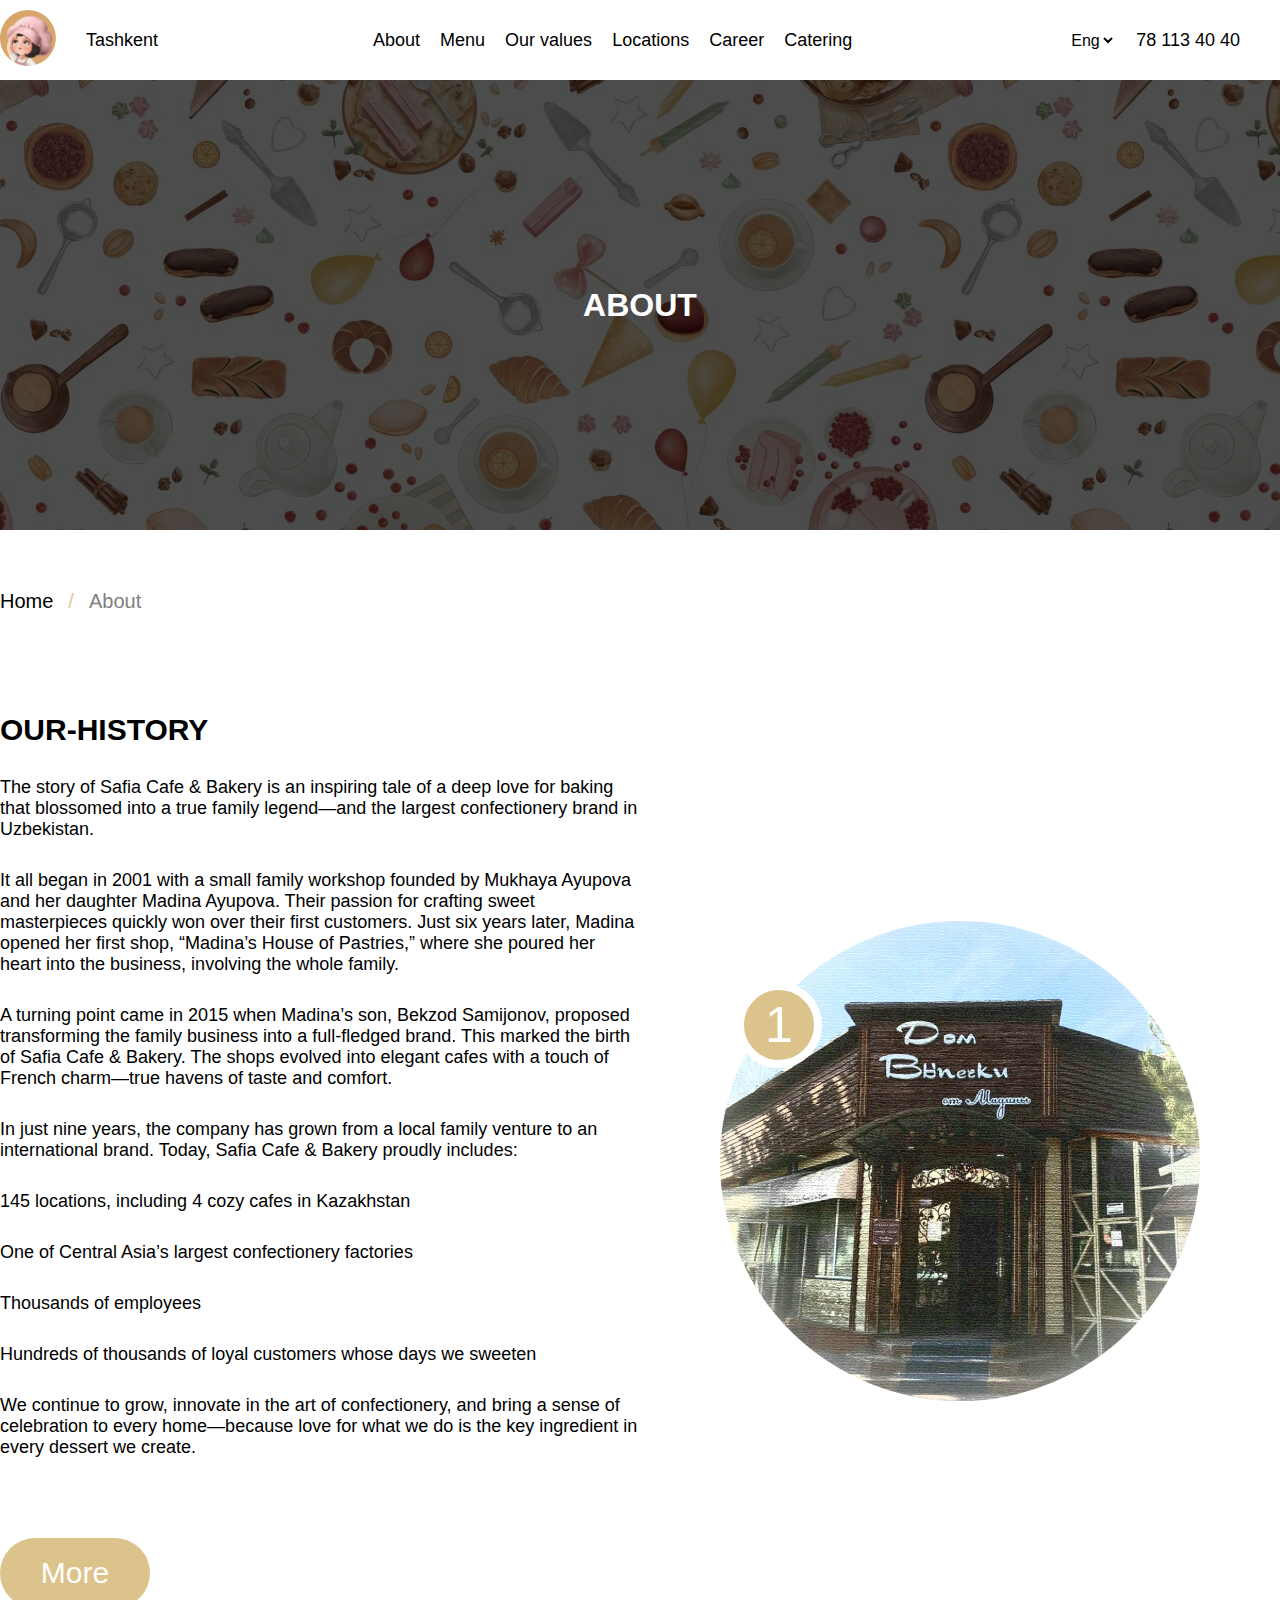
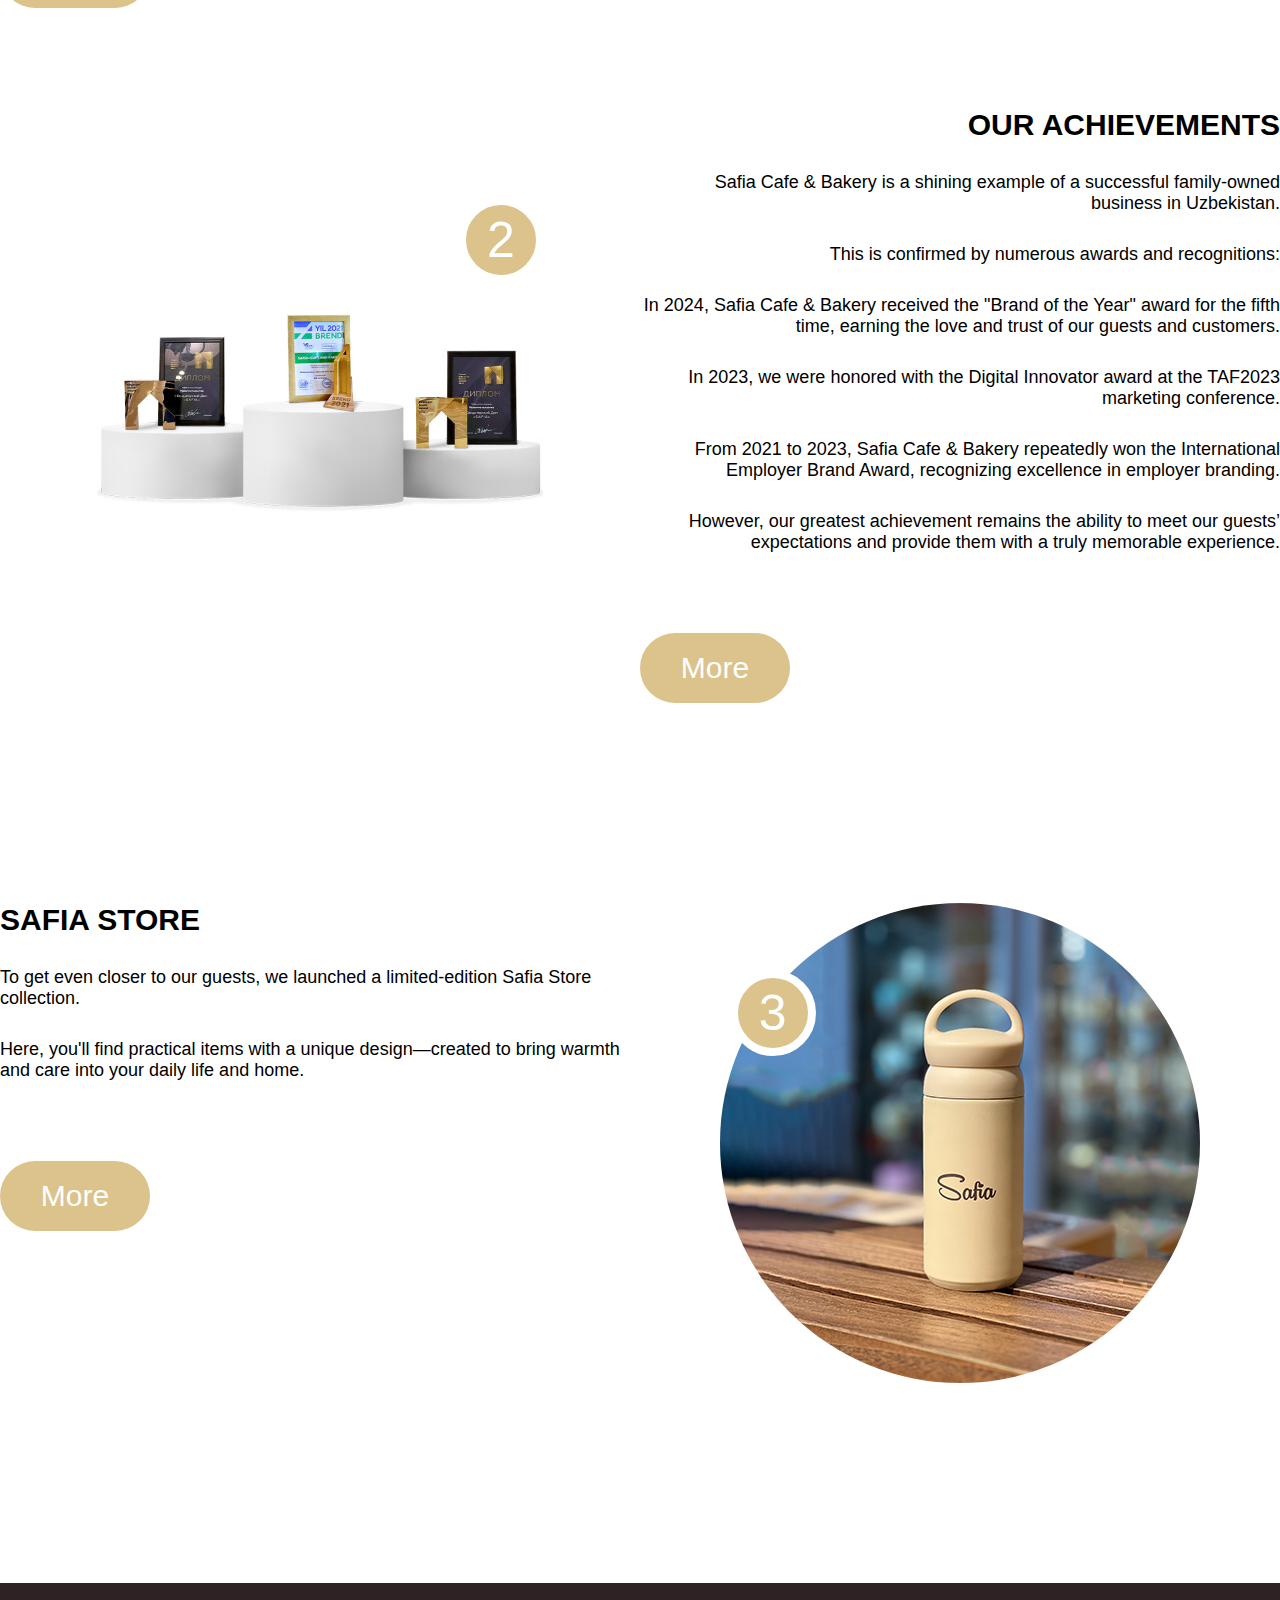
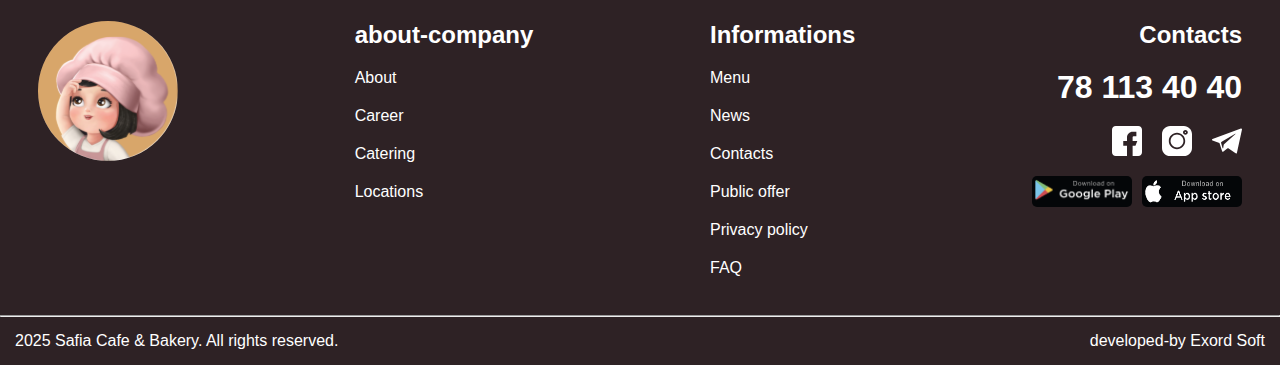
<file: pages/about.html>
<!DOCTYPE html>
<html lang="en">

<head>
    <meta charset="UTF-8">
    <meta name="viewport" content="width=device-width, initial-scale=1.0">
    <title>About Safia</title>
    <link rel="stylesheet" href="../css/global.css">
    <link rel="stylesheet" href="../css/about.css">
</head>

<body>
    <header id="header " class="header">
        <section>
            <div class="container">
                <nav class="navbar">
                    <div class="navbar__logo">
                        <a href="../index.html"><img src="../assets/main/logo.svg" alt="" /></a>
                        <span>Tashkent</span>
                    </div>
                    <ul class="navbar__lists">
                        <li class="navbar__list">
                            <a class="navbar__link" href="./about.html">
                                <span>About</span>
                            </a>
                        </li>
                        <li class="navbar__list">
                            <a class="navbar__link" href="./menu.html">
                                <span>Menu</span>
                            </a>
                        </li>
                        <li class="navbar__list">
                            <a class="navbar__link" href="#">
                                <span>Our values</span>
                            </a>
                        </li>
                        <li class="navbar__list">
                            <a class="navbar__link" href="#">
                                <span>Locations</span>
                            </a>
                        </li>
                        <li class="navbar__list">
                            <a class="navbar__link" href="#">
                                <span>Career</span>
                            </a>
                        </li>
                        <li class="navbar__list">
                            <a class="navbar__link" href="#">
                                <span>Catering</span>
                            </a>
                        </li>
                    </ul>
                    <div class="navbar__options">
                        <select name="" id="">
                            <option value="">Eng</option>
                            <option value="">Uzb</option>
                            <option value="">Rus</option>
                        </select>
                        <a href="tel:+998 78 113 40 40">78 113 40 40</a>
                        <i class="fa-solid fa-search"></i>
                        <i class="fa-solid fa-bars"></i>
                    </div>
                </nav>
            </div>
        </section>
    </header>

    <main>
        <section id="hero" class="hero">

            <div class="hero__wrapper">
                <h1>ABOUT</h1>
                <img class="hero__img" src="../assets/about/about-hero.jpg" alt="">
            </div>

        </section>

        <section class="history">
            <div class="container">
                <div class="pages">
                    <a href="../index.html">Home </a>
                    <p> / </p>
                    <p> About</p>
                </div>
                <div class="our-history">
                    <div class="our-history__body">
                        <h2 class="title">Our-history</h2>

                        <div class="text">
                            <p>The story of Safia Cafe & Bakery is an inspiring tale of a deep love for baking that
                                blossomed into a true family
                                legend—and the largest confectionery brand in Uzbekistan.</p>
                        </div>

                        <div class="text">
                            <p>It all began in 2001 with a small family workshop founded by Mukhaya Ayupova and her
                                daughter
                                Madina Ayupova. Their
                                passion for crafting sweet masterpieces quickly won over their first customers. Just six
                                years later, Madina opened her
                                first shop, “Madina’s House of Pastries,” where she poured her heart into the business,
                                involving the whole family.</p>
                        </div>

                        <div class="text">
                            <p>A turning point came in 2015 when Madina’s son, Bekzod Samijonov, proposed transforming
                                the
                                family business into a
                                full-fledged brand. This marked the birth of Safia Cafe & Bakery. The shops evolved into
                                elegant cafes with a touch of
                                French charm—true havens of taste and comfort.</p>
                        </div>
                        <div class="text">
                            <p>In just nine years, the company has grown from a local family venture to an international
                                brand. Today, Safia Cafe &
                                Bakery proudly includes:</p>
                        </div>
                        <div class="text">
                            <p>145 locations, including 4 cozy cafes in Kazakhstan</p>
                        </div>
                        <div class="text">
                            <p>One of Central Asia’s largest confectionery factories</p>
                        </div>
                        <div class="text">
                            <p>Thousands of employees</p>
                        </div>
                        <div class="text">
                            <p>Hundreds of thousands of loyal customers whose days we sweeten</p>
                        </div>
                        <div class="text">
                            <p>We continue to grow, innovate in the art of confectionery, and bring a sense of
                                celebration to every home—because love
                                for what we do is the key ingredient in every dessert we create.</p>
                        </div>
                        <button class="history__btn">
                            <span>More</span>
                        </button>
                    </div>
                    <div class="our-history__img">
                        <img src="../assets/about/our-history.jpg" alt="">
                        <span>1</span>
                    </div>
                </div>
            </div>
        </section>

        <section class="achievement">
            <div class="container">
                <div class="our-achievement">

                    <div class="our-achievement__img">
                        <img src="../assets/about/achievement.jpg" alt="">
                        <span>2</span>
                    </div>
                    <div class="our-achievement__body">
                        <h2 class="title">Our achievements</h2>

                        <div class="text">
                            <p>Safia Cafe & Bakery is a shining example of a successful family-owned business in
                                Uzbekistan.</p>
                        </div>

                        <div class="text">
                            <p>This is confirmed by numerous awards and recognitions:</p>
                        </div>
                        <div class="text">
                            <p>In 2024, Safia Cafe & Bakery received the "Brand of the Year" award for the fifth time,
                                earning the love and trust of
                                our guests and customers.</p>
                        </div>
                        <div class="text">
                            <p>In 2023, we were honored with the Digital Innovator award at the TAF2023 marketing
                                conference.

                            </p>
                        </div>
                        <div class="text">
                            <p>From 2021 to 2023, Safia Cafe & Bakery repeatedly won the International Employer Brand
                                Award, recognizing excellence in
                                employer branding.
                            </p>
                        </div>
                        <div class="text">
                            <p>However, our greatest achievement remains the ability to meet our guests’ expectations
                                and provide them with a truly
                                memorable experience.</p>
                        </div>
                        <button class="history__btn">
                            <span>More</span>
                        </button>
                    </div>
                </div>
            </div>
        </section>

        <section class="store">
            <div class="container">
                <div class="store">
                    <div class="store__body">
                        <h2 class="title">safia store</h2>

                        <div class="text">
                            <p>To get even closer to our guests, we launched a limited-edition Safia Store collection.
                            </p>
                        </div>
                        <div class="text">
                            <p>Here, you'll find practical items with a unique design—created to bring warmth and care
                                into your daily life and home.</p>
                        </div>

                        <button class="store__btn">
                            <span>More</span>
                        </button>
                    </div>
                    <div class="store__img">
                        <img src="../assets/about/safia-store.png" alt="">
                        <span>3</span>
                    </div>
                </div>
            </div>
        </section>
    </main>


    <footer id="footer" class="footer">
        <div class="container">
            <div class="footer__card__wrapper">

                <div class="footer__card">
                    <div class="card__image">
                        <img src="../assets/main/logo.svg" alt="">
                    </div>
                </div>

                <div class="footer__card">
                    <h2 class="footer__title">about-company</h2>
                    <ul>
                        <li>About</li>
                        <li>Career</li>
                        <li>Catering</li>
                        <li>Locations</li>
                    </ul>
                </div>

                <div class="footer__card">
                    <h2 class="footer__title">Informations</h2>
                    <ul>
                        <li>Menu</li>
                        <li>News</li>
                        <li>Contacts</li>
                        <li>Public offer</li>
                        <li>Privacy policy</li>
                        <li>FAQ</li>
                    </ul>
                </div>

                <div class="footer__card">
                    <h2 class="footer__title">Contacts</h2>
                    <strong>78 113 40 40</strong>
                    <div class="logos">
                        <img src="../assets/main/facebook.svg" alt="">
                        <img src="../assets/main/ic_instagram.svg" alt="">
                        <img src="../assets/main/ic_telegram.svg" alt="">
                    </div>

                    <div class="stores">
                        <img src="../assets/main/gp2.png" alt="">
                        <img src="../assets/main/as2.png" alt="">
                    </div>
                </div>
            </div>
        </div>
        <hr>
        <div class="container">
            <div class="footers__footer">
                <p>2025 Safia Cafe & Bakery. All rights reserved.</p>
                <p>developed-by Exord Soft</p>
            </div>
        </div>

    </footer>
</body>

</html>
</file>
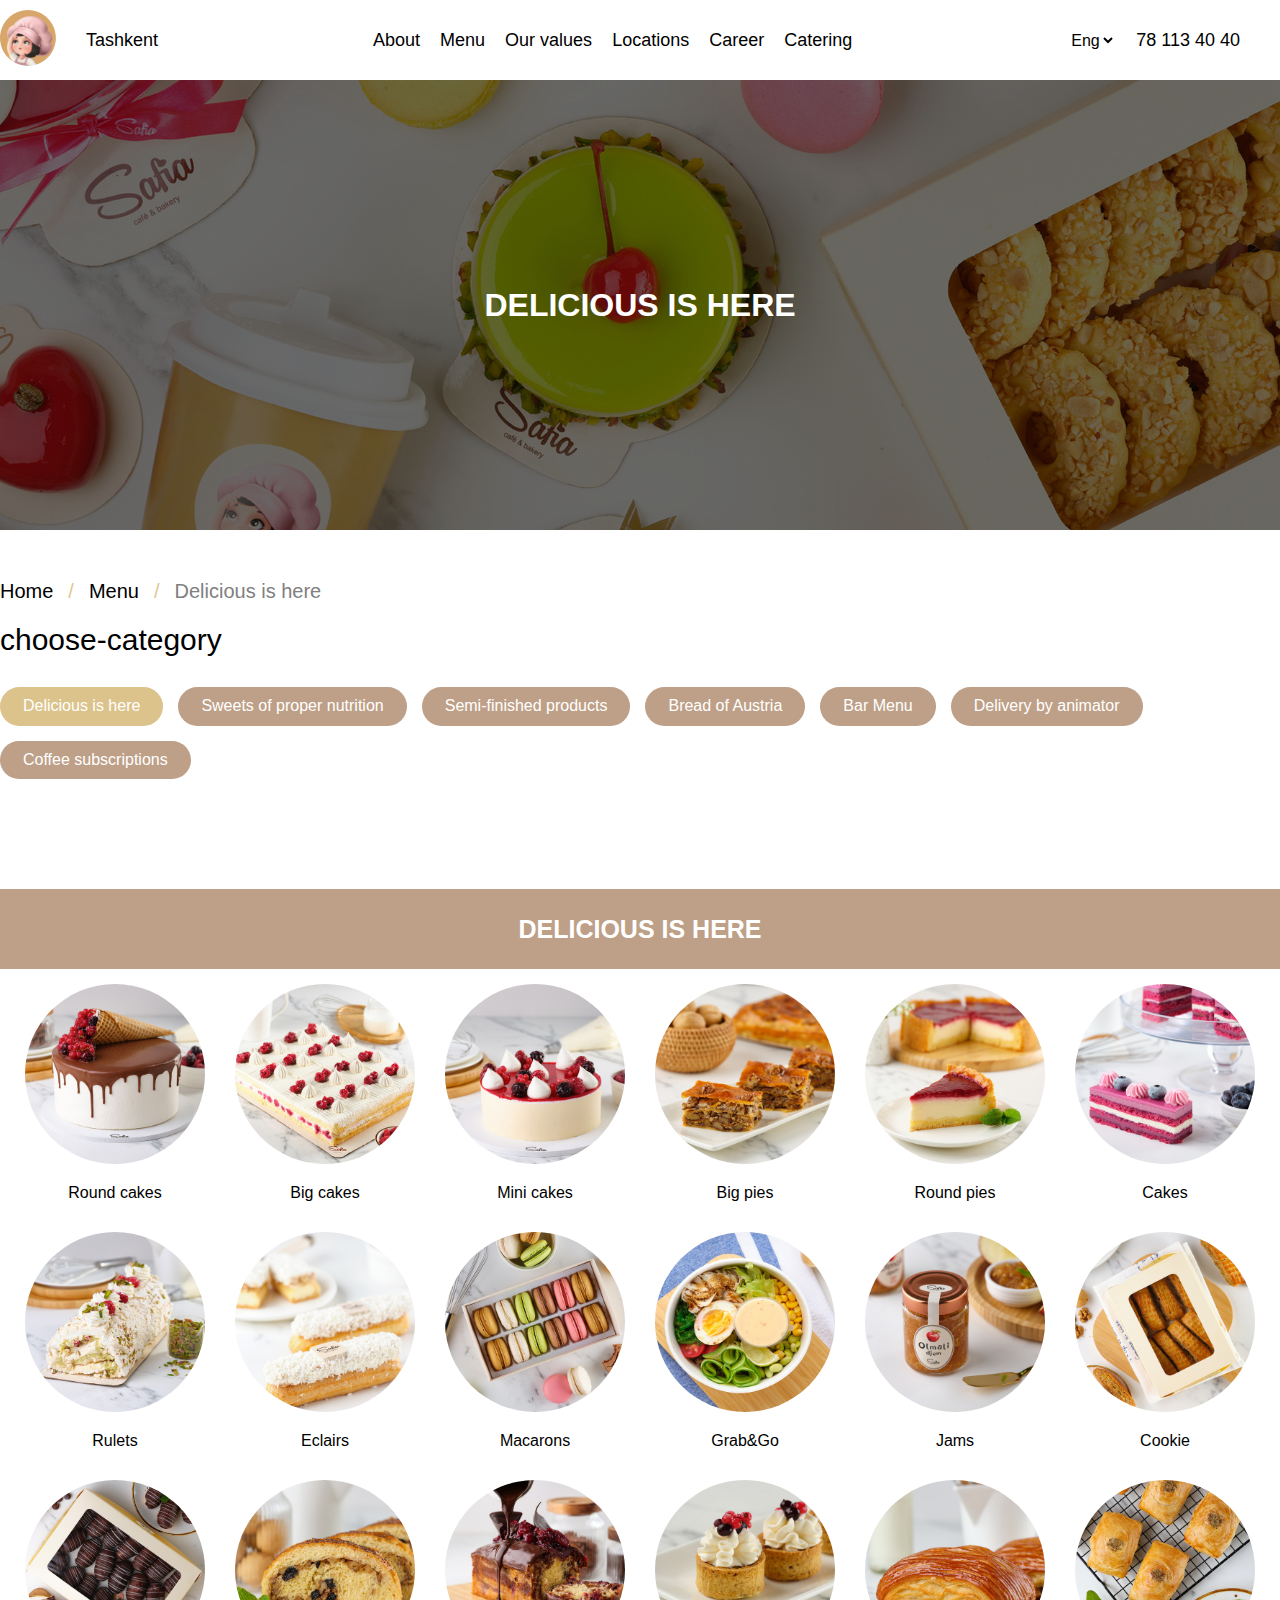
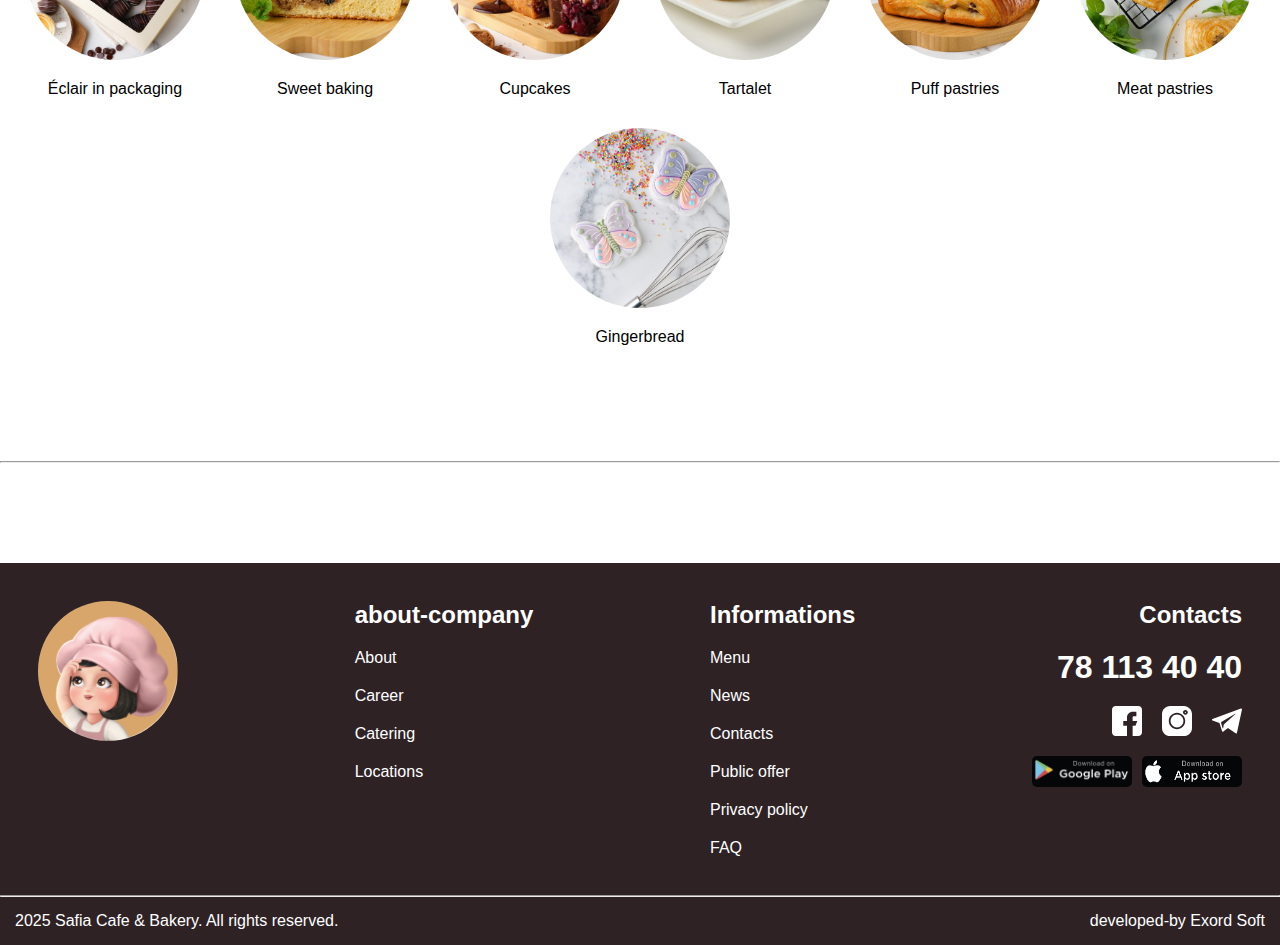
<file: pages/menu.html>
<!DOCTYPE html>
<html lang="en">

<head>
    <meta charset="UTF-8">
    <meta name="viewport" content="width=device-width, initial-scale=1.0">
    <title>Menu of Safia</title>
    <link rel="stylesheet" href="../css/global.css">
    <link rel="stylesheet" href="../css/menu.css">
</head>

<body>
    <header id="header " class="header">
        <section>
            <div class="container">
                <nav class="navbar">
                    <div class="navbar__logo">
                        <a href="../index.html"><img src="../assets/main/logo.svg" alt="" /></a>
                        <span>Tashkent</span>
                    </div>
                    <ul class="navbar__lists">
                        <li class="navbar__list">
                            <a class="navbar__link" href="../pages/about.html">
                                <span>About</span>
                            </a>
                        </li>
                        <li class="navbar__list">
                            <a class="navbar__link" href="../pages/menu.html">
                                <span>Menu</span>
                            </a>
                        </li>
                        <li class="navbar__list">
                            <a class="navbar__link" href="#">
                                <span>Our values</span>
                            </a>
                        </li>
                        <li class="navbar__list">
                            <a class="navbar__link" href="#">
                                <span>Locations</span>
                            </a>
                        </li>
                        <li class="navbar__list">
                            <a class="navbar__link" href="#">
                                <span>Career</span>
                            </a>
                        </li>
                        <li class="navbar__list">
                            <a class="navbar__link" href="#">
                                <span>Catering</span>
                            </a>
                        </li>
                    </ul>
                    <div class="navbar__options">
                        <select name="" id="">
                            <option value="">Eng</option>
                            <option value="">Uzb</option>
                            <option value="">Rus</option>
                        </select>
                        <a href="tel:+998 78 113 40 40">78 113 40 40</a>
                        <i class="fa-solid fa-search"></i>
                        <i class="fa-solid fa-bars"></i>
                    </div>
                </nav>
            </div>
        </section>
    </header>

    <main>
        <section id="hero" class="hero">

            <div class="hero__wrapper">
                <h1>Delicious is here</h1>
                <img class="hero__img" src="../assets/menu/menu-hero.jpg" alt="">
            </div>

        </section>

        <section class="categories">
            <div class="container">
                <div class="category__wrapper">
                    <div class="pages">
                        <a href="../index.html">Home</a>
                        <p class="slash">/</p>
                        <a href="../pages/menu.html">Menu</a>
                        <p class="slash">/</p>
                        <p>Delicious is here</p>
                    </div>
                    <h2 class="title">choose-category</h2>
                    <div class="btns__wrapper">
                        <div class="btn">
                            <a href="./menu.html">Delicious is here</a>
                        </div>
                        <div class="btn">
                            <a href="#">Sweets of proper nutrition</a>
                        </div>
                        <div class="btn">
                            <a href="#">Semi-finished products</a>
                        </div>
                        <div class="btn">
                            <a href="#">Bread of Austria</a>
                        </div>
                        <div class="btn">
                            <a href="#">Bar Menu</a>
                        </div>
                        <div class="btn">
                            <a href="#">Delivery by animator</a>
                        </div>
                        <div class="btn">
                            <a href="#">Coffee subscriptions</a>
                        </div>
                    </div>
                </div>
            </div>
        </section>


        <section class="images">
            <h2 class="menu__title">
                delicious is here
            </h2>
            <div class="container">
                <div class="card__wrapper">
                    <div class="card">
                        <img src="../assets/menu/delicious-is-here/round-cakes.jpg" alt="">
                        <p>Round cakes</p>
                    </div>
                    <div class="card">
                        <img src="../assets/menu/delicious-is-here/big-cakes.jpg" alt="">
                        <p>Big cakes</p>
                    </div>
                    <div class="card">
                        <img src="../assets/menu/delicious-is-here/mini-cakes.jpg" alt="">
                        <p>Mini cakes</p>
                    </div>
                    <div class="card">
                        <img src="../assets/menu/delicious-is-here/big-pies.jpg" alt="">
                        <p>Big pies</p>
                    </div>
                    <div class="card">
                        <img src="../assets/menu/delicious-is-here/round-pies.jpg" alt="">
                        <p>Round pies</p>
                    </div>
                    <div class="card">
                        <img src="../assets/menu/delicious-is-here/cakes.jpg" alt="">
                        <p>Cakes</p>
                    </div>
                    <div class="card">
                        <img src="../assets/menu/delicious-is-here/rules.jpg" alt="">
                        <p>Rulets</p>
                    </div>
                    <div class="card">
                        <img src="../assets/menu/delicious-is-here/eclairs.jpg" alt="">
                        <p>Eclairs</p>
                    </div>
                    <div class="card">
                        <img src="../assets/menu/delicious-is-here/macarons.jpg" alt="">
                        <p>Macarons</p>
                    </div>
                    <div class="card">
                        <img src="../assets/menu/delicious-is-here/grab-go.jpg" alt="">
                        <p>Grab&Go</p>
                    </div>
                    <div class="card">
                        <img src="../assets/menu/delicious-is-here/jam.jpg" alt="">
                        <p>Jams</p>
                    </div>
                    <div class="card">
                        <img src="../assets/menu/delicious-is-here/cookie.jpg" alt="">
                        <p>Cookie</p>
                    </div>
                    <div class="card">
                        <img src="../assets/menu/delicious-is-here/eclair2.jpg" alt="">
                        <p>Éclair in packaging</p>
                    </div>
                    <div class="card">
                        <img src="../assets/menu/delicious-is-here/sweet-baking.jpg" alt="">
                        <p>Sweet baking</p>
                    </div>
                    <div class="card">
                        <img src="../assets/menu/delicious-is-here/cupcakes.jpg" alt="">
                        <p>Cupcakes</p>
                    </div>
                    <div class="card">
                        <img src="../assets/menu/delicious-is-here/tartalet.jpg" alt="">
                        <p>Tartalet</p>
                    </div>
                    <div class="card">
                        <img src="../assets/menu/delicious-is-here/puff.jpg" alt="">
                        <p>Puff pastries</p>
                    </div>
                    <div class="card">
                        <img src="../assets/menu/delicious-is-here/meat.jpg" alt="">
                        <p>Meat pastries</p>
                    </div>
                    <div class="card">
                        <img src="../assets/menu/delicious-is-here/gingerbread.jpg" alt="">
                        <p>Gingerbread</p>
                    </div>
                </div>
            </div>
        </section>

        <div class="container">
            <hr>
        </div>
    </main>


    <footer id="footer" class="footer">
        <div class="container">
            <div class="footer__card__wrapper">

                <div class="footer__card">
                    <div class="card__image">
                        <img src="../assets/main/logo.svg" alt="">
                    </div>
                </div>

                <div class="footer__card">
                    <h2 class="footer__title">about-company</h2>
                    <ul>
                        <li>About</li>
                        <li>Career</li>
                        <li>Catering</li>
                        <li>Locations</li>
                    </ul>
                </div>

                <div class="footer__card">
                    <h2 class="footer__title">Informations</h2>
                    <ul>
                        <li>Menu</li>
                        <li>News</li>
                        <li>Contacts</li>
                        <li>Public offer</li>
                        <li>Privacy policy</li>
                        <li>FAQ</li>
                    </ul>
                </div>

                <div class="footer__card">
                    <h2 class="footer__title">Contacts</h2>
                    <strong>78 113 40 40</strong>
                    <div class="logos">
                        <img src="../assets/main/facebook.svg" alt="">
                        <img src="../assets/main/ic_instagram.svg" alt="">
                        <img src="../assets/main/ic_telegram.svg" alt="">
                    </div>

                    <div class="stores">
                        <img src="../assets/main/gp2.png" alt="">
                        <img src="../assets/main/as2.png" alt="">
                    </div>
                </div>
            </div>
        </div>
        <hr>
        <div class="container">
            <div class="footers__footer">
                <p>2025 Safia Cafe & Bakery. All rights reserved.</p>
                <p>developed-by Exord Soft</p>
            </div>
        </div>

    </footer>

</body>

</html>
</file>
<file: css/global.css>
* {
  margin: 0;
  padding: 0;
  box-sizing: border-box;
  font-family: sans-serif;
}

.container {
  max-width: 1320px;
  width: 100%;
  margin-left: auto;
  margin-right: auto;
}

img {
  max-width: 100%;
  max-height: 100%;
}
li {
  list-style: none;
}
a {
  color: inherit;
  text-decoration: inherit;
}
input,
button,
select,
textarea {
  outline: none;
  border: none;
}

::-webkit-scrollbar {
  width: 0;
  height: 0;
}

.title{
    text-transform: uppercase;
    font-size: 30px;
    font-weight: 500;
    text-align: center;
}
</file>
<file: css/about.css>
/* HEADER start */

.header {
  color: black;
  position: sticky;
  width: 100%;
  z-index: 50;
  transition: 0.5s;
}


.header.shrink {
  background: black;
}
.navbar {
    background-color: white;
    height: 80px;
    display: flex;
    align-items: center;
    justify-content: space-between;
}
.navbar__logo {
  display: flex;
  align-items: center;
  gap: 30px;
}

.navbar__logo span {
  font-size: 18px;
  transition: 0.3s;
}
.navbar__logo img {
  width: 56px;
}
.navbar__logo span:hover {
  color: #cca773;
  cursor: pointer;
}

.navbar__lists {
  display: flex;
  gap: 20px;
}
.navbar__link {
  font-weight: 500;
  font-size: 18px;
  transition: 0.3s;
}

.navbar__link:hover {
  color: #cca773;
}

.navbar__options {
  display: flex;
  gap: 20px;
}
.navbar__options select {
  background: transparent;
  color: black;
  font-size: 16px;
  transition: 0.5s;
}

.navbar__options select:hover {
  cursor: pointer;
  color: #cca773;
}

.navbar__options a {
  font-size: 18px;
  font-weight: 500;
}

.navbar__options i {
  font-size: 20px;
}

/* HEADER end */



/* HERO start */

.hero {
  width: 100%;
  
  position: relative;
}
.hero__wrapper{
    width: 100%;
    height: 50vh;
}
.hero__wrapper::before {
  content: "";
  position: absolute;

  top: 0;
  left: 0;
  width: 100%;
  height: 100%;
  background: linear-gradient(rgba(0, 0, 0, 0.700));
}
.hero__img {
  height: 100%;
  width: 100%;
  object-fit: cover;
}

.hero h1{
    position: absolute;
    color: white;
    text-align: center;
    left: 50%;
    top: 50%;
    transform: translate(-50%,-50%);
}

/* HERO end */


/* Our-history star  */




.history{
    margin: 60px 0;
}
.pages{
    display: flex;
    gap: 15px;
    font-size: 20px;
}
.pages a{
    color: black;
}
.pages a:hover{
    text-decoration: underline;
}
.pages p:nth-child(2){
    color: rgb(222,199,148);
}
.pages p:nth-child(3){
    color:gray;
}
.our-history{
    display: flex;
    width: 100%;
    margin: 100px 0;
}
.our-history__body{
    width: 50%;
    display: flex;
    flex-direction: column;
    gap: 30px;

}

.our-history__body h2{
    text-align: left;
    font-weight: 700;
}

.text p{
    font-size: 18px;
}
.history__btn{
    margin-top: 50px;
    width: 150px;
    height: 70px;
    background-color: rgb(220,195,139);
    color: white;
    font-size: 30px;
    border-radius: 200px;
}

.our-history__img{
    width: 50%;
    display: flex;
    justify-self: center;
    align-items: center;
    position: relative;
}
.our-history__img img{
    border-radius: 50%;
    margin: 0 auto;
}
.our-history__img span{
    position: absolute;
    width: 70px;
    height: 70px;
    background-color: rgb(220,195,139);
    color: white;
    font-size: 50px;
    border-radius: 50%;
    display: flex;
    justify-content: center;
    align-items: center;
    top: 30%;
    left: 15%;
    box-sizing: content-box;
    border: 8px solid white;
}




/* Our-history end  */





/* Our-achievements  start*/


.achievement{
    margin: 60px 0;
}
.our-achievement{
    display: flex;
    width: 100%;
    margin: 100px 0;
}
.our-achievement__body{
    width: 50%;
    display: flex;
    flex-direction: column;
    gap: 30px;
    text-align: right;
}

.our-achievement__body h2{
    text-align: right;
    font-weight: 700;
}

.text p{
    font-size: 18px;
}
.achievement__btn{
    margin-top: 50px;
    width: 150px;
    height: 70px;
    background-color: rgb(220,195,139);
    color: white;
    font-size: 30px;
    border-radius: 200px;
}

.our-achievement__img{
    width: 50%;
    display: flex;
    justify-self: center;
    align-items: center;
    position: relative;
}
.our-achievement__img img{
    margin: 0 auto;
}
.our-achievement__img span{
    position: absolute;
    width: 70px;
    height: 70px;
    background-color: rgb(220,195,139);
    color: white;
    font-size: 50px;
    border-radius: 50%;
    display: flex;
    justify-content: center;
    align-items: center;
    top: 15%;
    right: 15%;
    box-sizing: content-box;
    border: 8px solid white;
}



/* Our-achievements  end*/


/* Safia store start  */


.store{
    margin: 60px 0;
}
.store{
    display: flex;
    width: 100%;
    margin: 100px 0;
}
.store__body{
    width: 50%;
    display: flex;
    flex-direction: column;
    gap: 30px;

}

.store__body h2{
    text-align: left;
    font-weight: 700;
}

.text p{
    font-size: 18px;
}
.store__btn{
    margin-top: 50px;
    width: 150px;
    height: 70px;
    background-color: rgb(220,195,139);
    color: white;
    font-size: 30px;
    border-radius: 200px;
}

.store__img{
    width: 50%;
    display: flex;
    justify-self: center;
    align-items: center;
    position: relative;
}
.store__img img{
    border-radius: 50%;
    margin: 0 auto;
}
.store__img span{
    position: absolute;
    width: 70px;
    height: 70px;
    background-color: rgb(220,195,139);
    color: white;
    font-size: 50px;
    border-radius: 50%;
    display: flex;
    justify-content: center;
    align-items: center;
    top: 14%;
    left: 14%;
    box-sizing: content-box;
    border: 8px solid white;
}




/* Safia store end  */





/* Footer start  */



.footer{
  margin-top: 100px;
  background-color: rgb(46,34,37);
  height: 350px;
  width: 100%;
  height: 104%;
}
.footer__card__wrapper{
  display: flex;
  justify-content: space-between;
  gap: 100px;
  padding: 38px;
}
.card__image img{
  width: 140px;
  height: 140px;
}
.footer__title{
  color: white;
}
.footer__card ul li{
  margin-top: 20px;
  color: white;
  font-size: 16px;
}
.footer__card:nth-child(4){
  display: flex;
  align-items: flex-end;
  flex-direction: column;
  gap: 20px;
}
.logos{
  display: flex;
  flex-direction: row;
  gap: 20px;
}
.logos img{
  width: 30px;
  height: 30px;
}
.footer__card strong{
  font-size: 32px;
  color: white;
}
.stores{
  display: flex;
  flex-direction: row;
  justify-content: flex-end;
  gap: 10px;
}
.stores img{
  width: 100px;
  border-radius: 5px;
}
.footers__footer{
  display: flex;
  justify-content: space-between;
  padding: 15px;
}
.footers__footer p{
  font-size: 16px;
  color: white; 
}

/* Footer end  */
</file>
<file: css/menu.css>
/* HEADER start */

.header {
  color: black;
  position: sticky;
  width: 100%;
  z-index: 50;
  transition: 0.5s;
}


.header.shrink {
  background: black;
}
.navbar {
    background-color: white;
    height: 80px;
    display: flex;
    align-items: center;
    justify-content: space-between;
}
.navbar__logo {
  display: flex;
  align-items: center;
  gap: 30px;
}


.navbar__logo span {
  font-size: 18px;
  transition: 0.3s;
}
.navbar__logo img {
  width: 56px;
}

.navbar__logo span:hover {
  color: #cca773;
  cursor: pointer;
}

.navbar__lists {
  display: flex;
  gap: 20px;
}
.navbar__link {
  font-weight: 500;
  font-size: 18px;
  transition: 0.3s;
}

.navbar__link:hover {
  color: #cca773;
}

.navbar__options {
  display: flex;
  gap: 20px;
}
.navbar__options select {
  background: transparent;
  color: black;
  font-size: 16px;
  transition: 0.5s;
}

.navbar__options select:hover {
  cursor: pointer;
  color: #cca773;
}

.navbar__options a {
  font-size: 18px;
  font-weight: 500;
}

.navbar__options i {
  font-size: 20px;
}

/* HEADER end */



/* HERO start */

.hero {
  width: 100%;
  
  position: relative;
}
.hero__wrapper{
    text-transform: uppercase;
    width: 100%;
    height: 50vh;
}
.hero__wrapper::before {
  content: "";
  position: absolute;

  top: 0;
  left: 0;
  width: 100%;
  height: 100%;
  background: linear-gradient(rgba(0, 0, 0, 0.58));
}
.hero__img {
  height: 100%;
  width: 100%;
  object-fit: cover;
}

.hero h1{
    position: absolute;
    color: white;
    text-align: center;
    left: 50%;
    top: 50%;
    transform: translate(-50%,-50%);
}

/* HERO end */




/* Menu Cateogry start  */

.category__wrapper{
    padding: 50px 0;
}
.category__wrapper h2{
    text-transform:lowercase;
    text-align: left;
    padding: 20px 0;
}
.pages{
    display: flex;
    gap: 15px;
    font-size: 20px;
}
.pages a{
    color: black;
    font-weight: 100;
}
.pages a:hover{
    text-decoration: underline;
}
.slash{
    color: rgb(222,199,148);
}
.pages p:nth-child(5){
    color:gray;
    font-weight: 100;
}
.btns__wrapper{
    display: flex;
    padding: 10px 0;
    flex-wrap: wrap;
    gap: 15px;
}
.btn{
    height: 38.5px;
    background-color: rgb(190,159,135);
    border-radius: 200px;
    display: flex;
    justify-content: center;
    align-items: center;

}
.btn a{
    margin: 10px 23px;
    font-size: 16px;
    color: white;
    text-decoration: none;
    display: block;       
    width: 100%;
    height: 100%;
    text-align: center;
    line-height: 38.5px;
}
.btn:first-child{
    background-color: rgb(220,195,139);
}





/* Menu Category end  */





/* Menu images start  */


.menu__title{
    display: flex;
    justify-content: center;
    align-items: center;
    text-transform: uppercase;
    height: 80px;
    font-size: 25px;
    width: 100%;
    background-color: rgb(190,159,135);
    color: white;
}

.images{
    margin-top: 50px; 
    margin-bottom: 100px;
}
.card__wrapper{
    width: 100%;
    display: flex;
    flex-wrap: wrap;
    justify-content: center;
    align-items: center;
}
.card{
    padding: 15px;
    display: flex;
    flex-direction: column;
    align-items: center;
    justify-content: center;
}
.card img{
    width: 180px;
    border-radius: 50%;
}
.card p{
    margin-top: 20px;
    font-size: 16px;
}








/* Menu images end  */






/* Footer start  */



.footer{
  margin-top: 100px;
  background-color: rgb(46,34,37);
  height: 350px;
  width: 100%;
  height: 104%;
}
.footer__card__wrapper{
  display: flex;
  justify-content: space-between;
  gap: 100px;
  padding: 38px;
}
.card__image img{
  width: 140px;
  height: 140px;
}
.footer__title{
  color: white;
}
.footer__card ul li{
  margin-top: 20px;
  color: white;
  font-size: 16px;
}
.footer__card:nth-child(4){
  display: flex;
  align-items: flex-end;
  flex-direction: column;
  gap: 20px;
}
.logos{
  display: flex;
  flex-direction: row;
  gap: 20px;
}
.logos img{
  width: 30px;
  height: 30px;
}
.footer__card strong{
  font-size: 32px;
  color: white;
}
.stores{
  display: flex;
  flex-direction: row;
  justify-content: flex-end;
  gap: 10px;
}
.stores img{
  width: 100px;
  border-radius: 5px;
}
.footers__footer{
  display: flex;
  justify-content: space-between;
  padding: 15px;
}
.footers__footer p{
  font-size: 16px;
  color: white; 
}

/* Footer end  */
</file>
